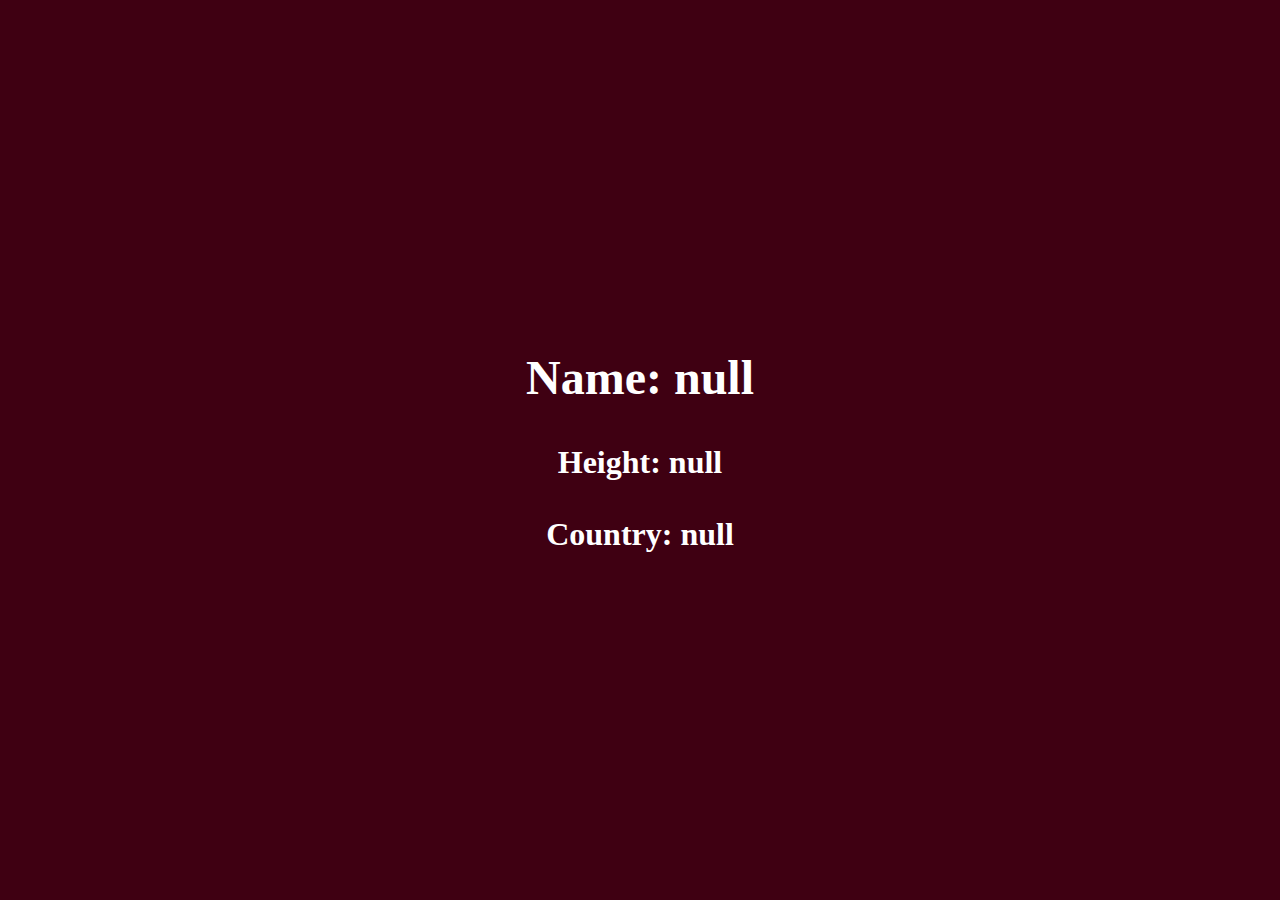
<file: Jsprint/index.html>
<!DOCTYPE html>
<html lang="en">
<head>
  <meta charset="UTF-8">
  <title>JavaScript - Screen Text Display</title>
  <link rel="stylesheet" href="style.css">
  <link rel="stylesheet" href="favicon-32x32.png">
  <!-- font -->
  <link rel="stylesheet" href="https://fonts.google.com/specimen/Poppins">
</head>
<body>
  
  <!-- main page -->
  <main>
    <h1 id="name">Your name will be displayed here!</h1>
    <h2 id="height">Your height will be displayed here!</h2>
    <h2 id="country">Your country will be displayed here!</h2>
  </main>
  
  
  <!-- JavaScript code -->
  <script>
    const name = prompt("Enter your full name")
    let height = prompt("Enter your height")
    const country = prompt("Enter your country name")
    
    document.getElementById("name").innerText=`Name: ${name}`;
    document.getElementById("height").innerText=`Height: ${height}`;
    document.getElementById("country").innerText=`Country: ${country}`;
  </script>
</body>
</html>
</file>
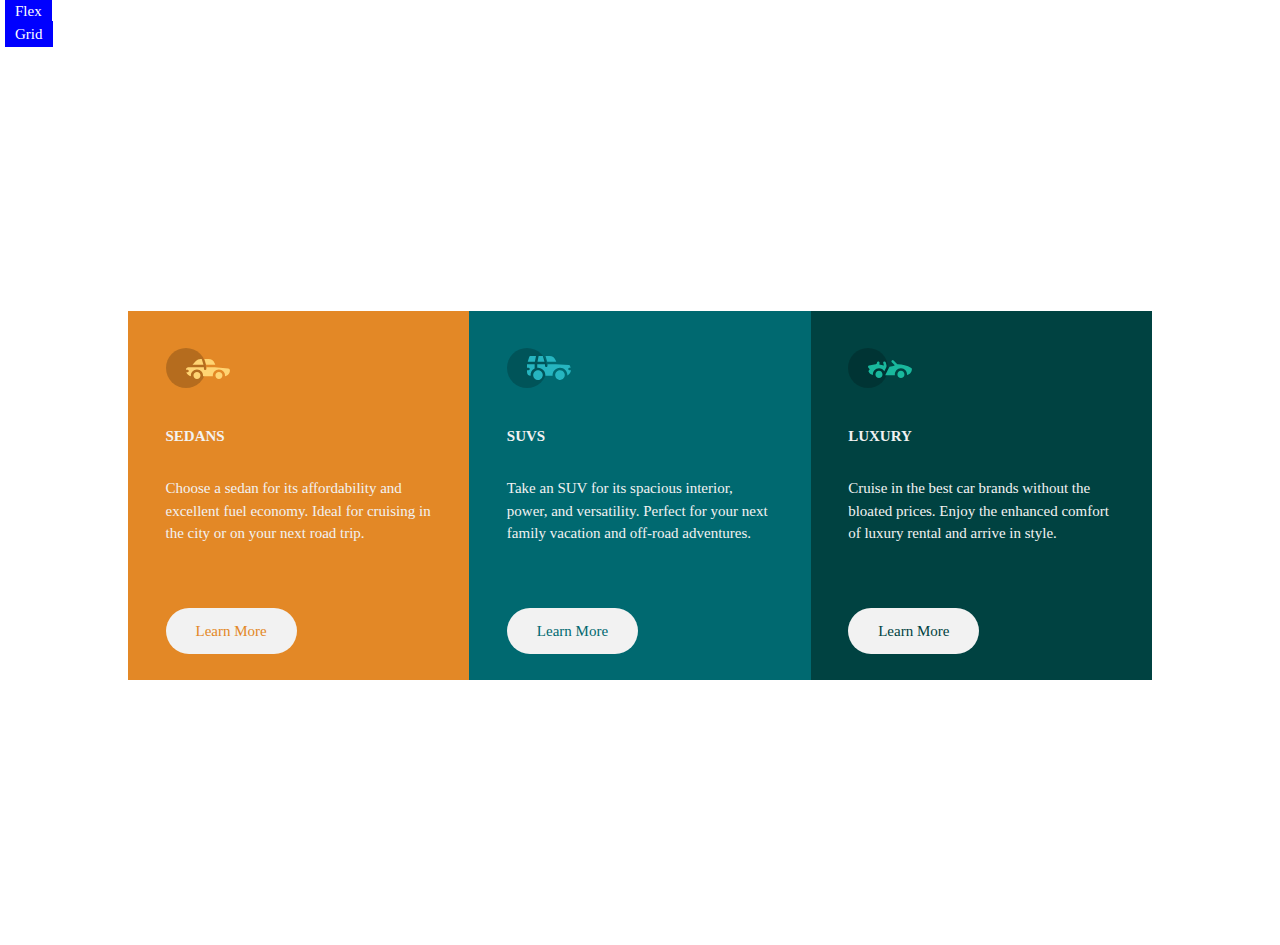
<file: Layout/index.html>
<!DOCTYPE html>
<html lang="en">
<head>
  <meta charset="utf-8">
  <meta name="viewport" content="width=device-width">
  <title>Flex Layout</title>
  <link href="style.css" rel="stylesheet" type="text/css" />
  <link rel="stylesheet" href="./images/favicon-32x32.png">
  <!-- font -->
  <link rel="stylesheet" href="https://fonts.google.com/specimen/Lexend+Deca">
  <link rel="stylesheet" href="https://fonts.google.com/specimen/Big+Shoulders+Display">
</head>
<body>
  <nav>
    <ul>
      <li><a href="index.html">Flex</a></li>
      <li><a href="grid.html">Grid</a></li>
    </ul>
  </nav>
  
  <!-- main page -->
  <main>
    
    <section class="flex-container">
      
      <!-- first element in row -->
      <div id="sedan">
        <img src="images/icon-sedans.svg" alt="image">
        <h2>SEDANS</h2>
        <p>Choose a sedan for its affordability and excellent fuel economy. Ideal for cruising in the city or on your next road trip.</p>
        <a class="btn" href="#">Learn More</a>
      </div>
      
      <!-- second element in row -->
      <div id="suv">
        <img src="images/icon-suvs.svg" alt="image">
        <h2>SUVS</h2>
        <p>Take an SUV for its spacious interior, power, and versatility. Perfect for your next family vacation and off-road adventures.</p>
        <a class="btn" href="#">Learn More</a>
      </div>
      
      <!-- third element in row -->
      <div id="luxury">
        <img src="images/icon-luxury.svg" alt="image">
        <h2>LUXURY</h2>
        <p>Cruise in the best car brands without the bloated prices. Enjoy the enhanced comfort of luxury rental and arrive in style.</p>
        <a class="btn" href="#">Learn More</a>
      </div>
      
    </section>
  </main>
  
</body>
</html>
</file>
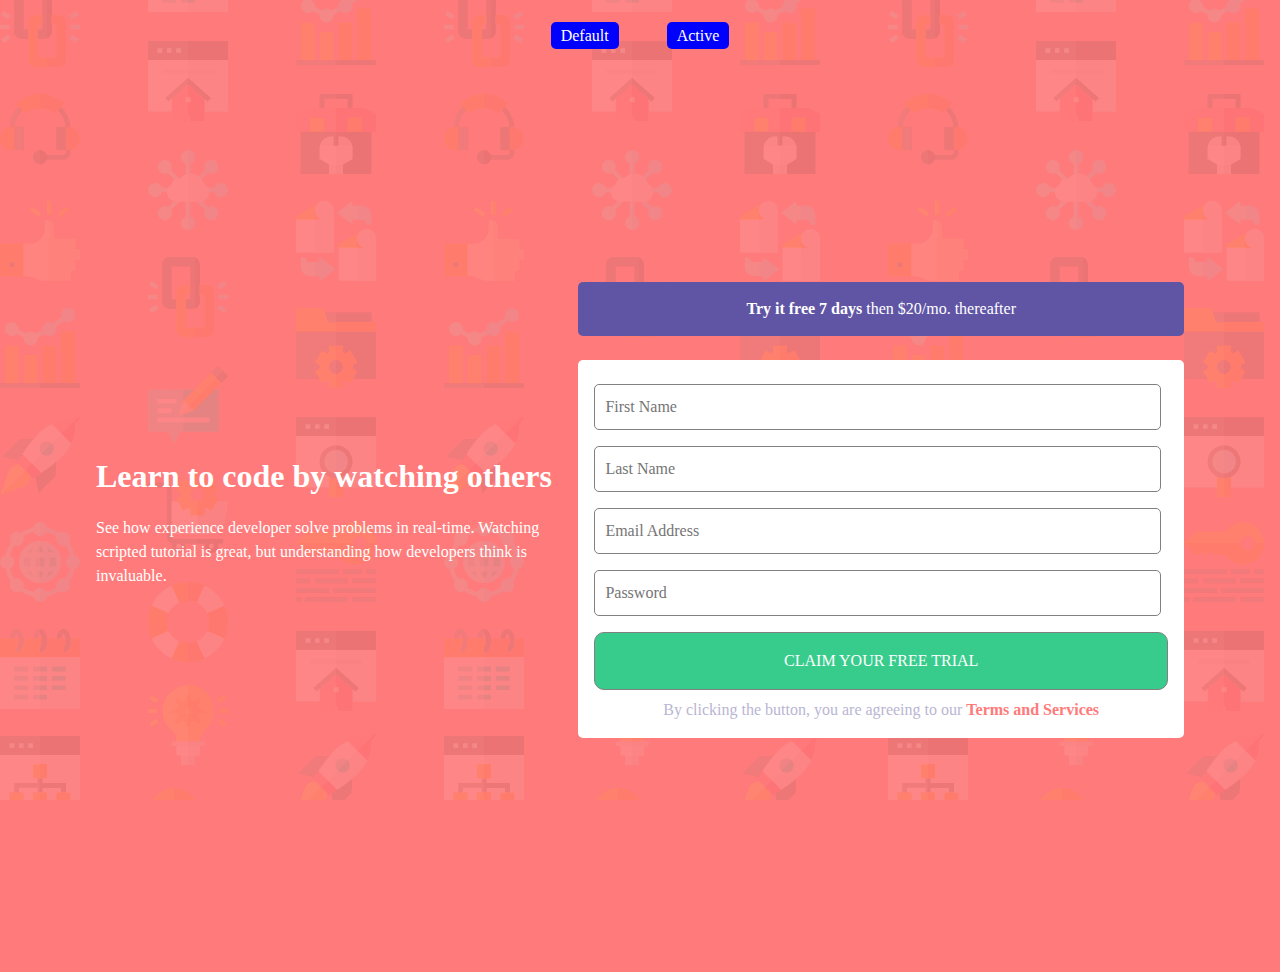
<file: Registration/index.html>
<!DOCTYPE html>
<html lang="en">
<head>
  <meta charset="UTF-8">
  <title>Flex layout</title>
  <link rel="stylesheet" href="style.css">
  <link rel="stylesheet" href="./images/favicon-32x32.png">
  <!-- font -->
  <link rel="stylesheet" href="https://fonts.google.com/specimen/Poppins">
</head>
<body>
  <nav>
    <ul>
      <li><a href="index.html">Default</a></li>
      <li><a href="active.html">Active</a></li>
    </ul>
  </nav>
  
  <!-- main page -->
  <main>
    
    <section class="flex-container">
      
      <!-- first element in row -->
      <aside>
        <h1>Learn to code by watching others</h1>
        <p>See how experience developer solve problems in real-time. Watching scripted tutorial is great, but understanding how developers think is invaluable.</p>
      </aside>
      
      <!-- second element in row -->
      <article>
        <div>
          <p><span>Try it free 7 days</span> then $20/mo. thereafter</p>
        </div>
        <form>
          <input type="text" name="First_Name" placeholder="First Name" required />
          <input type="text" name="Last_Name" placeholder="Last Name" required />
          <input type="email" name="Email_Address" placeholder="Email Address" required />
          <input type="password" name="Password" placeholder="Password" required />
          <input class="btn" type="submit" value="CLAIM YOUR FREE TRIAL" />
          <p class="subtitle">By clicking the button, you are agreeing to our <span>Terms and Services</span></p>
        </form>
      </article>
        
    </section>
  </main>
  
</body>
</html>
</file>
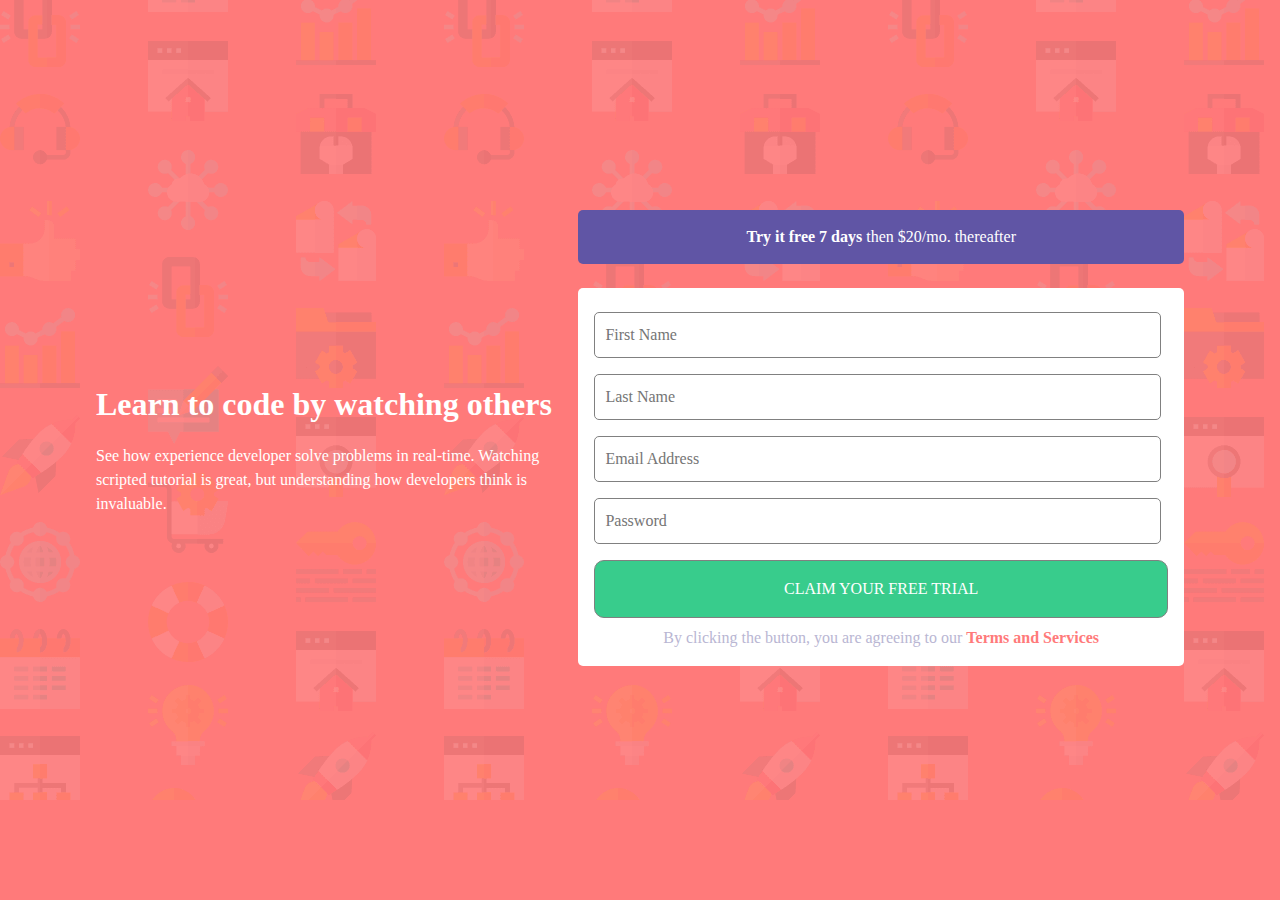
<file: Zuri22/Registration/index.html>
<!DOCTYPE html>
<html lang="en">
<head>
  <meta charset="UTF-8">
  <title>Flex layout</title>
  <link rel="stylesheet" href="style.css">
  <!-- font -->
  <link rel="stylesheet" href="https://fonts.google.com/specimen/Poppins">
</head>
<body>
  
  <!-- main page -->
  <main>
    
    <section class="flex-container">
      
      <!-- first element in row -->
      <aside>
        <h1>Learn to code by watching others</h1>
        <p>See how experience developer solve problems in real-time. Watching scripted tutorial is great, but understanding how developers think is invaluable.</p>
      </aside>
      
      <!-- second element in row -->
      <article>
        <div>
          <p><span>Try it free 7 days</span> then $20/mo. thereafter</p>
        </div>
        <form>
          <input type="text" name="First_Name" placeholder="First Name" required />
          <input type="text" name="Last_Name" placeholder="Last Name" required />
          <input type="email" name="Email_Address" placeholder="Email Address" required />
          <input type="password" name="Password" placeholder="Password" required />
          <input class="btn" type="submit" value="CLAIM YOUR FREE TRIAL" />
          <p class="subtitle">By clicking the button, you are agreeing to our <span>Terms and Services</span></p>
        </form>
      </article>
        
    </section>
  </main>
  
</body>
</html>
</file>
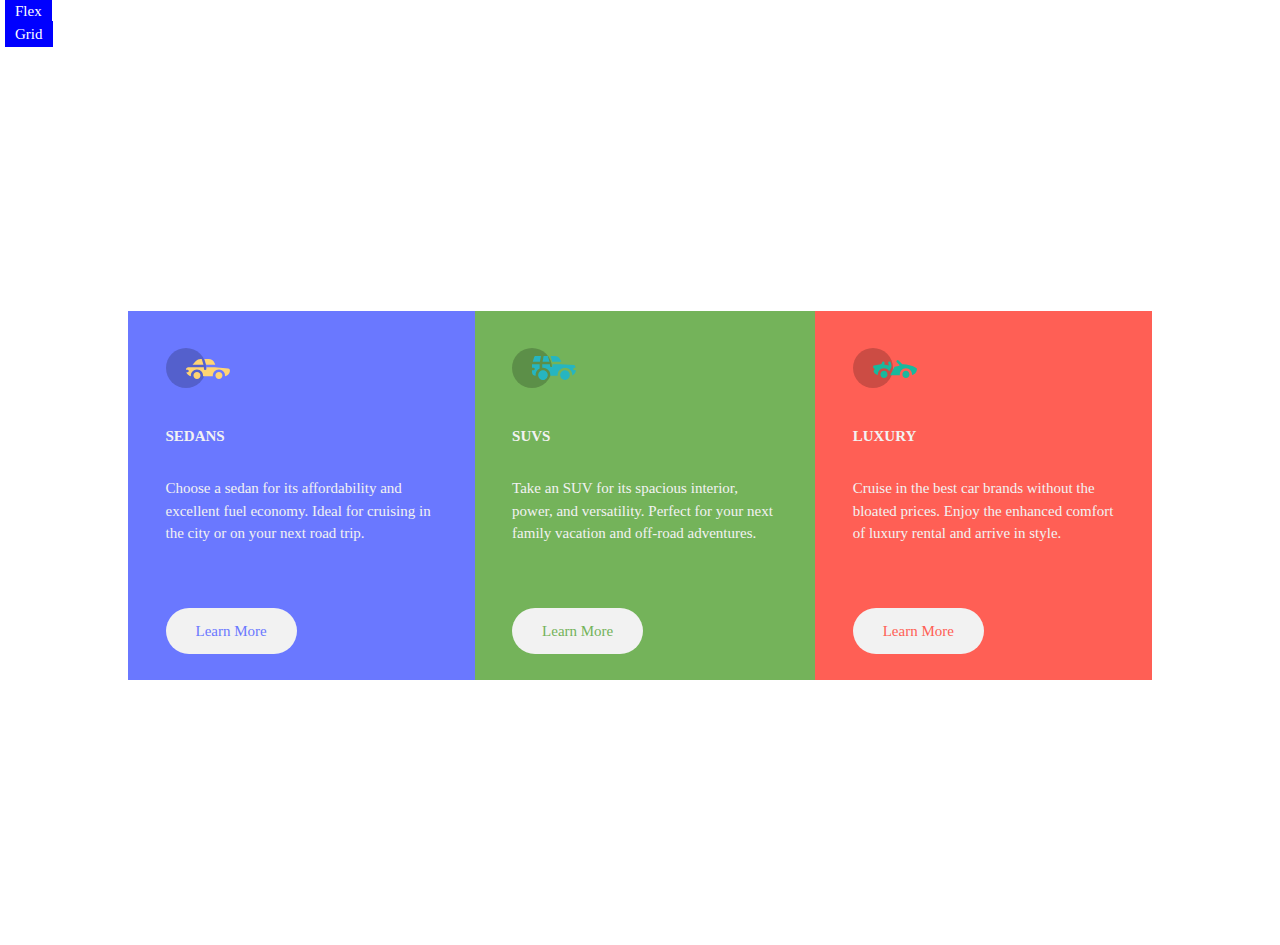
<file: Layout/grid.html>
<!DOCTYPE html>
<html lang="en">
<head>
  <meta charset="utf-8">
  <meta name="viewport" content="width=device-width">
  <title>Grid Layout</title>
  <link href="style.css" rel="stylesheet" type="text/css" />
  <!-- font -->
  <link rel="stylesheet" href="https://fonts.google.com/specimen/Lexend+Deca">
  <link rel="stylesheet" href="https://fonts.google.com/specimen/Big+Shoulders+Display">
</head>
<body>
  <nav>
    <ul>
      <li><a href="index.html">Flex</a></li>
      <li><a href="grid.html">Grid</a></li>
    </ul>
  </nav>
  
  <!-- main page -->
  <main>
    
    <section class="grid-container">
      
      <!-- first column in row -->
      <div class="sedan">
        <img src="images/icon-sedans.svg" alt="image">
        <h2>SEDANS</h2>
        <p>Choose a sedan for its affordability and excellent fuel economy. Ideal for cruising in the city or on your next road trip.</p>
        <a class="btn" href="#">Learn More</a>
      </div>
      
      <!-- second column in row -->
      <div class="suv">
        <img src="images/icon-suvs.svg" alt="image">
        <h2>SUVS</h2>
        <p>Take an SUV for its spacious interior, power, and versatility. Perfect for your next family vacation and off-road adventures.</p>
        <a class="btn" href="#">Learn More</a>
      </div>
      
      <!-- third column in row -->
      <div class="luxury">
        <img src="images/icon-luxury.svg" alt="image">
        <h2>LUXURY</h2>
        <p>Cruise in the best car brands without the bloated prices. Enjoy the enhanced comfort of luxury rental and arrive in style.</p>
        <a class="btn" href="#">Learn More</a>
      </div>
      
    </section>
  </main>
  
</body>
</html>
</file>
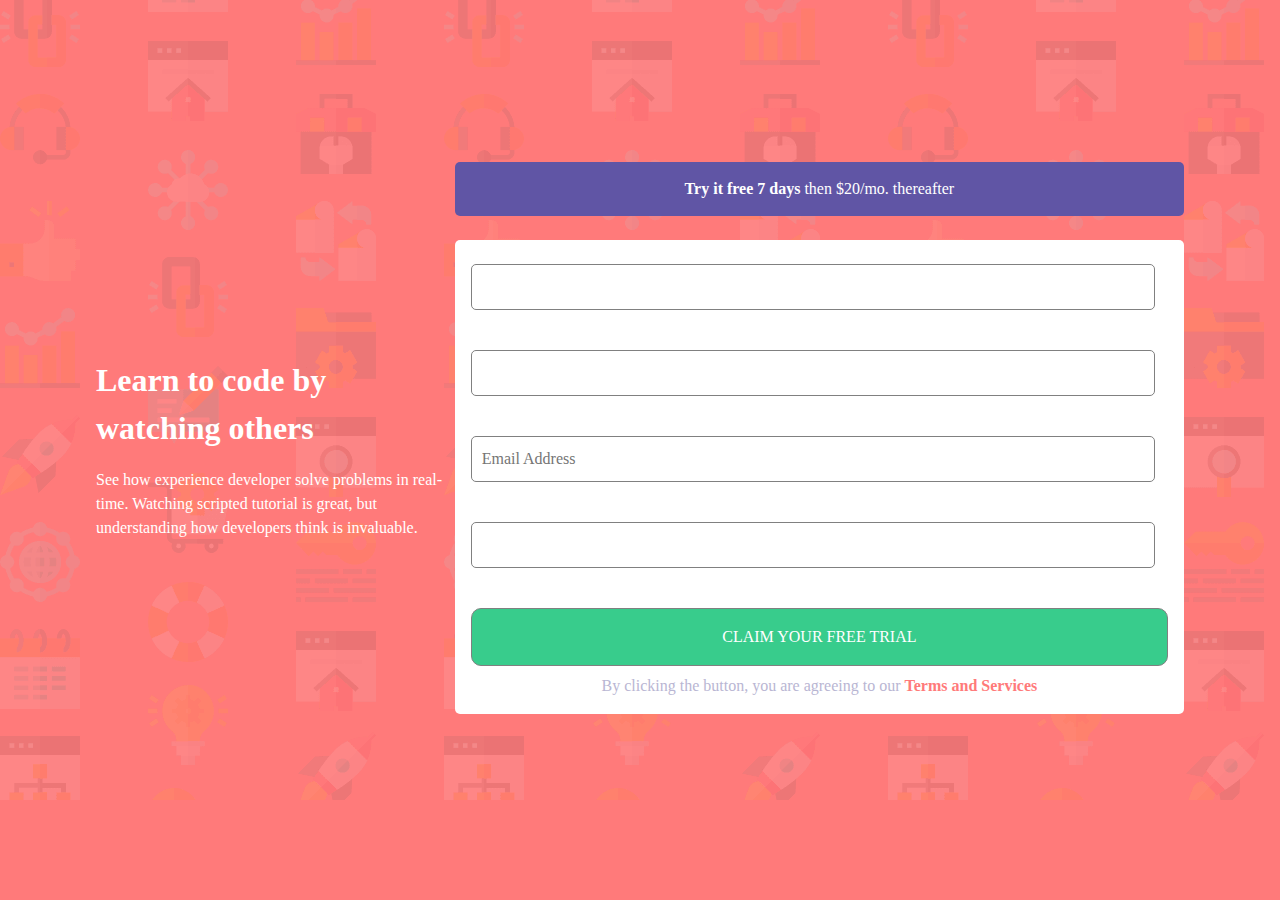
<file: Registration/active.html>
<!DOCTYPE html>
<html lang="en">
<head>
  <meta charset="UTF-8">
  <title>Active state</title>
  <link rel="stylesheet" href="style.css">
  <!-- font -->
  <link rel="stylesheet" href="https://fonts.google.com/specimen/Poppins">
</head>
<body>
  
  <!-- main page -->
  <main>
    
    <section class="flex-container">
      
      <!-- first element in row -->
      <aside>
        <h1>Learn to code by watching others</h1>
        <p>See how experience developer solve problems in real-time. Watching scripted tutorial is great, but understanding how developers think is invaluable.</p>
      </aside>
      
      <!-- second element in row -->
      <article>
        <div>
          <p><span>Try it free 7 days</span> then $20/mo. thereafter</p>
        </div>
        <form>
          <input type="text" name="First_Name" required />
          <small class="error">First Name cannot be empty</small>
          <input type="text" name="Last_Name" required />
          <small class="error">Last Name cannot be empty</small>
          <input type="email" name="Email_Address" placeholder="Email Address" required />
          <small class="error">Looks like this is not an email</small>
          <input type="password" name="Password" required />
          <small class="error">Password cannot be empty</small>
          <input class="btn" type="submit" value="CLAIM YOUR FREE TRIAL" />
          <p class="subtitle">By clicking the button, you are agreeing to our <span>Terms and Services</span></p>
        </form>
      </article>
        
    </section>
  </main>
  
</body>
</html>
</file>
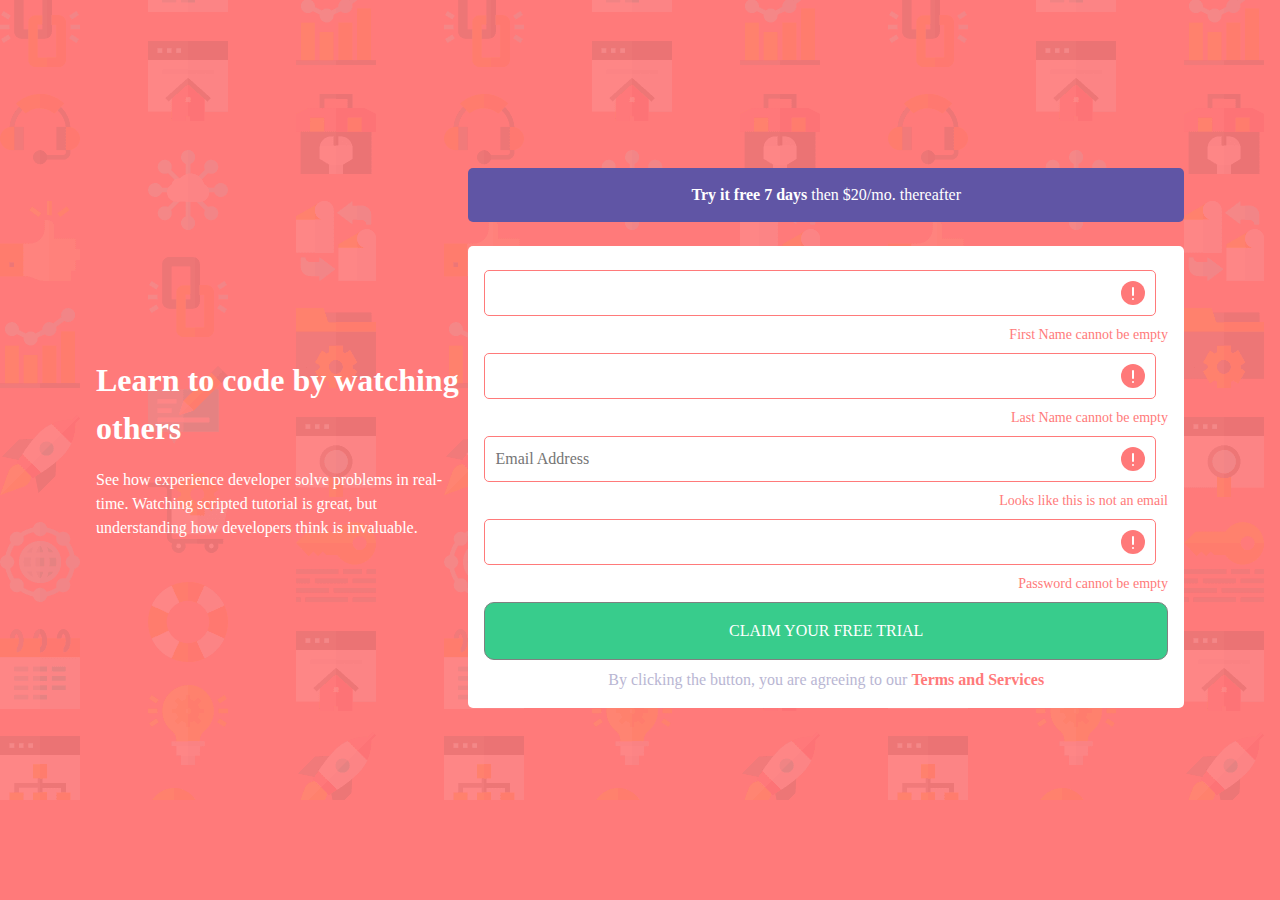
<file: Zuri22/Registration/active.html>
<!DOCTYPE html>
<html lang="en">
<head>
  <meta charset="UTF-8">
  <title>Active state</title>
  <link rel="stylesheet" href="active.css">
  <!-- font -->
  <link rel="stylesheet" href="https://fonts.google.com/specimen/Poppins">
</head>
<body>
  
  <!-- main page -->
  <main>
    
    <section class="flex-container">
      
      <!-- first element in row -->
      <aside>
        <h1>Learn to code by watching others</h1>
        <p>See how experience developer solve problems in real-time. Watching scripted tutorial is great, but understanding how developers think is invaluable.</p>
      </aside>
      
      <!-- second element in row -->
      <article>
        <div>
          <p><span>Try it free 7 days</span> then $20/mo. thereafter</p>
        </div>
        <form>
          <input type="text" name="First_Name" required />
          <small class="error">First Name cannot be empty</small>
          <input type="text" name="Last_Name" required />
          <small class="error">Last Name cannot be empty</small>
          <input type="email" name="Email_Address" placeholder="Email Address" required />
          <small class="error">Looks like this is not an email</small>
          <input type="password" name="Password" required />
          <small class="error">Password cannot be empty</small>
          <input class="btn" type="submit" value="CLAIM YOUR FREE TRIAL" />
          <p class="subtitle">By clicking the button, you are agreeing to our <span>Terms and Services</span></p>
        </form>
      </article>
        
    </section>
  </main>
  
</body>
</html>
</file>
<file: Jsprint/style.css>
* {
  padding: 0;
  margin: 0;
  color: white;
  font-size: 16px;
  font-family: 'Poppins';
  line-height: 1.5;
  font-weight: bold;
}

body {
  background:#20253f;
  display: flex;
  justify-content: center;
  align-items: center;
  text-align: center;
  height: 100vh;
}

h1 {
  margin: 1rem auto;
  font-size: 1.5rem;
}

h2 {
  margin: 1rem auto;
  font-size: 1rem;
}



/* for large screen size */
@media only screen and (min-width: 375px) {
  body {
    background: #3f0012;
  }
  
  h1 {
    margin: 1.5rem auto;
    font-size: 3rem;
  }

  h2 {
    margin: 1.5rem auto;
    font-size: 2rem;
  }


}
</file>
<file: Layout/style.css>
* {
  padding: 0;
  margin: 0;
  border: none;
  color: hsl(0, 0%, 95%);
  font-size: 15px;
  font-family: 'Lexend Deca', 'Big Shoulders Display';
  line-height: 1.5;
  font-weight: 400, 700;
}

ul li {
  list-style: none;
}

ul li a {
  text-decoration: none;
  padding: 5px 10px;
  background: blue;
  color: white;
  margin: 5px;
}

.flex-container {
  display: flex;
  flex-flow: row;
  align-items: center;
  height: 100vh;
  width: 80%;
  margin: 0 auto;
  border-radius: 20px;
}

.grid-container {
  display: grid;
  grid-columns: 30% 30% 30%;
  grid-rows: 80%;
  height: 100vh;
  width: 80%;
  margin: auto;
  align-items: center;  
  border-radius: 20px;
}

h2 {
  margin: 2rem 0;
}

p {
  margin: 2rem 0 5rem 0;
}

#sedan {
  background: hsl(31, 77%, 52%);
  padding: 2.5rem;
  width: 30%;
}

.grid-container .sedan {
  background: #6a78ff;
  padding: 2.5rem;
  grid-column: 1;
  grid-row: 1;
}

#suv {
  background: hsl(184, 100%, 22%);
  padding: 2.5rem;
  width: 30%;
}

.grid-container .suv {
  background: #74b35a;
  padding: 2.5rem;
  grid-column: 2;
  grid-row: 1;
}

#luxury {
  background: hsl(179, 100%, 13%);
  padding: 2.5rem;
  width: 30%;
}

.grid-container .luxury {
  background: #ff5f55;
  padding: 2.5rem;
  grid-column: 3;
  grid-row: 1;
}

.btn {
  background: hsl(0, 0%, 95%);
  padding: 1rem 2rem;
  border-radius: 2rem;
  text-decoration: none;
}

#sedan .btn{
  color: hsl(31, 77%, 52%);
}

.sedan .btn {
  color: #6a78ff;
}

#suv .btn {
  color: hsl(184, 100%, 22%);
}

.suv .btn {
  color: #74b35a;
}

#luxury .btn {
  color: hsl(179, 100%, 13%);
}

.luxury .btn {
  color: #ff5f55;
}

.btn:hover {
  background: hsla(0, 0%, 100%, 0.75);
}
</file>
<file: Registration/style.css>
* {
  padding: 0;
  margin: 0;
  color: white;
  font-size: 16px;
  font-family: 'Poppins';
  line-height: 1.5;
  font-weight: 400, 500, 600, 700;
}

body {
  background: hsl(0, 100%, 74%) url('images/bg-intro-mobile.png') no-repeat;
  background-size: cover;
  background-position: center;
}

nav {
  display: flex;
  justify-content: center;
  padding: 1.5rem;
}

ul {
  display: flex;
}

ul li {
  list-style: none;
}

ul li a {
  text-decoration: none;
  text-size: 28px;
  padding: 5px 10px;
  background: blue;
  color: white;
  margin: 1.5rem;
  border-radius: 5px;
}

.flex-container {
  display: flex;
  flex-flow: column;
  height: 100vh;
  width: 85%;
  margin: 0 auto;
}

.grid-container {
  display: grid;
  grid-columns: 30% 30% 30%;
  grid-rows: 80%;
  height: 100vh;
  width: 80%;
  margin: auto;
  align-items: center;  
  border-radius: 20px;
}

aside {
  background: transparent;
  margin-bottom: 20px;
  text-align: center;
  padding: 2rem 0;
}

h1 {
  margin: 1rem 0;
  font-size: 2rem;
}

.grid-container .sedan {
  background: #6a78ff;
  padding: 2.5rem;
  grid-column: 1;
  grid-row: 1;
}

article div {
  background: hsl(248, 32%, 49%);
  text-align: center;
  border-radius: 5px;
}

article div p {
  padding: 15px 0;
}

article div p span {
  font-weight: bold;
}

form {
  background: white;
  margin: 1.5rem auto;
  padding: 1rem;
  border-radius: 5px;
}

input {
  padding: 10px;
  width: 90%;
  margin: .5rem auto;
  border: 1px solid gray;
  border-radius: 5px;
  color: black;
}

input:focus {
  outline: 1px solid hsl(249, 10%, 26%);
}

.grid-container .suv {
  background: #74b35a;
  padding: 2.5rem;
  grid-column: 2;
  grid-row: 1;
}

.btn {
  background: hsl(154, 59%, 51%);
  color: white;
  padding: 1rem 2rem;
  border-radius: 10px;
  text-decoration: none;
  text-align: center;
  width: 100%;
}

.btn:hover {
  background: hsla(154, 51%, 59%, 0.75);
}


.subtitle {
  color: hsl(246, 25%, 77%);
  text-align: center;
}

.subtitle span {
  color: hsl(0, 100%, 74%);
  font-weight: bold;
}


/* for large screen size */
@media only screen and (min-width: 375px) {
  body {
    background: hsl(0, 100%, 74%) url('images/bg-intro-desktop.png') no-repeat;
  }
  .flex-container {
    flex-flow: row;
    justify-content: space-between;
    align-items: center;
  }
  
  aside {
    text-align: left;
  }
  
  input {
    width: 95%;
  }
}
</file>
<file: Zuri22/Registration/style.css>
* {
  padding: 0;
  margin: 0;
  color: white;
  font-size: 16px;
  font-family: 'Poppins';
  line-height: 1.5;
  font-weight: 400, 500, 600, 700;
}

body {
  background: hsl(0, 100%, 74%) url('images/bg-intro-mobile.png') no-repeat;
  background-size: cover;
  background-position: center;
}

.flex-container {
  display: flex;
  flex-flow: column;
  height: 100vh;
  width: 85%;
  margin: 0 auto;
}

.grid-container {
  display: grid;
  grid-columns: 30% 30% 30%;
  grid-rows: 80%;
  height: 100vh;
  width: 80%;
  margin: auto;
  align-items: center;  
  border-radius: 20px;
}

aside {
  background: transparent;
  margin-bottom: 20px;
  text-align: center;
  padding: 2rem 0;
}

h1 {
  margin: 1rem 0;
  font-size: 2rem;
}

.grid-container .sedan {
  background: #6a78ff;
  padding: 2.5rem;
  grid-column: 1;
  grid-row: 1;
}

article div {
  background: hsl(248, 32%, 49%);
  text-align: center;
  border-radius: 5px;
}

article div p {
  padding: 15px 0;
}

article div p span {
  font-weight: bold;
}

form {
  background: white;
  margin: 1.5rem auto;
  padding: 1rem;
  border-radius: 5px;
}

input {
  padding: 10px;
  width: 90%;
  margin: .5rem auto;
  border: 1px solid gray;
  border-radius: 5px;
  color: black;
}

input:focus {
  outline: 1px solid hsl(249, 10%, 26%);
}

.grid-container .suv {
  background: #74b35a;
  padding: 2.5rem;
  grid-column: 2;
  grid-row: 1;
}

.btn {
  background: hsl(154, 59%, 51%);
  color: white;
  padding: 1rem 2rem;
  border-radius: 10px;
  text-decoration: none;
  text-align: center;
  width: 100%;
}

.btn:hover {
  background: hsla(154, 51%, 59%, 0.75);
}


.subtitle {
  color: hsl(246, 25%, 77%);
  text-align: center;
}

.subtitle span {
  color: hsl(0, 100%, 74%);
  font-weight: bold;
}


/* for large screen size */
@media (min-width: 375px) {
  body {
    background: hsl(0, 100%, 74%) url('images/bg-intro-desktop.png') no-repeat;
  }
  .flex-container {
    flex-flow: row;
    justify-content: space-between;
    align-items: center;
  }
  
  aside {
    text-align: left;
  }
  
  input {
    width: 95%;
  }
}
</file>
<file: Zuri22/Registration/active.css>
* {
  padding: 0;
  margin: 0;
  color: white;
  font-size: 16px;
  font-family: 'Poppins';
  line-height: 1.5;
  font-weight: 400, 500, 600, 700;
}

body {
  background: hsl(0, 100%, 74%) url('images/bg-intro-mobile.png') no-repeat;
  background-size: cover;
  background-position: center;
}

.flex-container {
  display: flex;
  flex-flow: column;
  height: 100vh;
  width: 85%;
  margin: 0 auto;
}

.grid-container {
  display: grid;
  grid-columns: 30% 30% 30%;
  grid-rows: 80%;
  height: 100vh;
  width: 80%;
  margin: auto;
  align-items: center;  
  border-radius: 20px;
}

aside {
  background: transparent;
  margin-bottom: 20px;
  text-align: center;
  padding: 2rem 0;
}

h1 {
  margin: 1rem 0;
  font-size: 2rem;
}

.grid-container .sedan {
  background: #6a78ff;
  padding: 2.5rem;
  grid-column: 1;
  grid-row: 1;
}

article div {
  background: hsl(248, 32%, 49%);
  text-align: center;
  border-radius: 5px;
}

article div p {
  padding: 15px 0;
}

article div p span {
  font-weight: bold;
}

form {
  background: white;
  margin: 1.5rem auto;
  padding: 1rem;
  border-radius: 5px;
}

input {
  padding: 10px;
  width: 90%;
  margin: .5rem auto;
  border: 1px solid gray;
  border-radius: 5px;
  color: black;
}

input:focus {
  outline: 1px solid hsl(249, 10%, 26%);
}

input:required:invalid {
  background: url('images/icon-error.svg') no-repeat;
  background-position: right;
  background-origin: content-box;
  border: 1px solid hsl(0, 100%, 74%);
}

.error {
  display: none;
}

input:invalid {
  outline: none;
  border: none;
  border: 1px solid hsl(0, 100%, 74%);
}

input:invalid+.error {
  display: inline;
  color: hsl(0, 100%, 74%);
  float: right;
  font-size: 14px;
}

.grid-container .suv {
  background: #74b35a;
  padding: 2.5rem;
  grid-column: 2;
  grid-row: 1;
}

.btn {
  background: hsl(154, 59%, 51%);
  color: white;
  padding: 1rem 2rem;
  border-radius: 10px;
  text-decoration: none;
  text-align: center;
  width: 100%;
}

.btn:hover {
  background: hsla(154, 51%, 59%, 0.75);
}


.subtitle {
  color: hsl(246, 25%, 77%);
  text-align: center;
}

.subtitle span {
  color: hsl(0, 100%, 74%);
  font-weight: bold;
}


/* for large screen size */
@media (min-width: 375px) {
  body {
    background: hsl(0, 100%, 74%) url('images/bg-intro-desktop.png') no-repeat;
  }
  .flex-container {
    flex-flow: row;
    justify-content: space-between;
    align-items: center;
  }
  
  aside {
    text-align: left;
  }
  
  input {
    width: 95%;
  }
}
</file>
